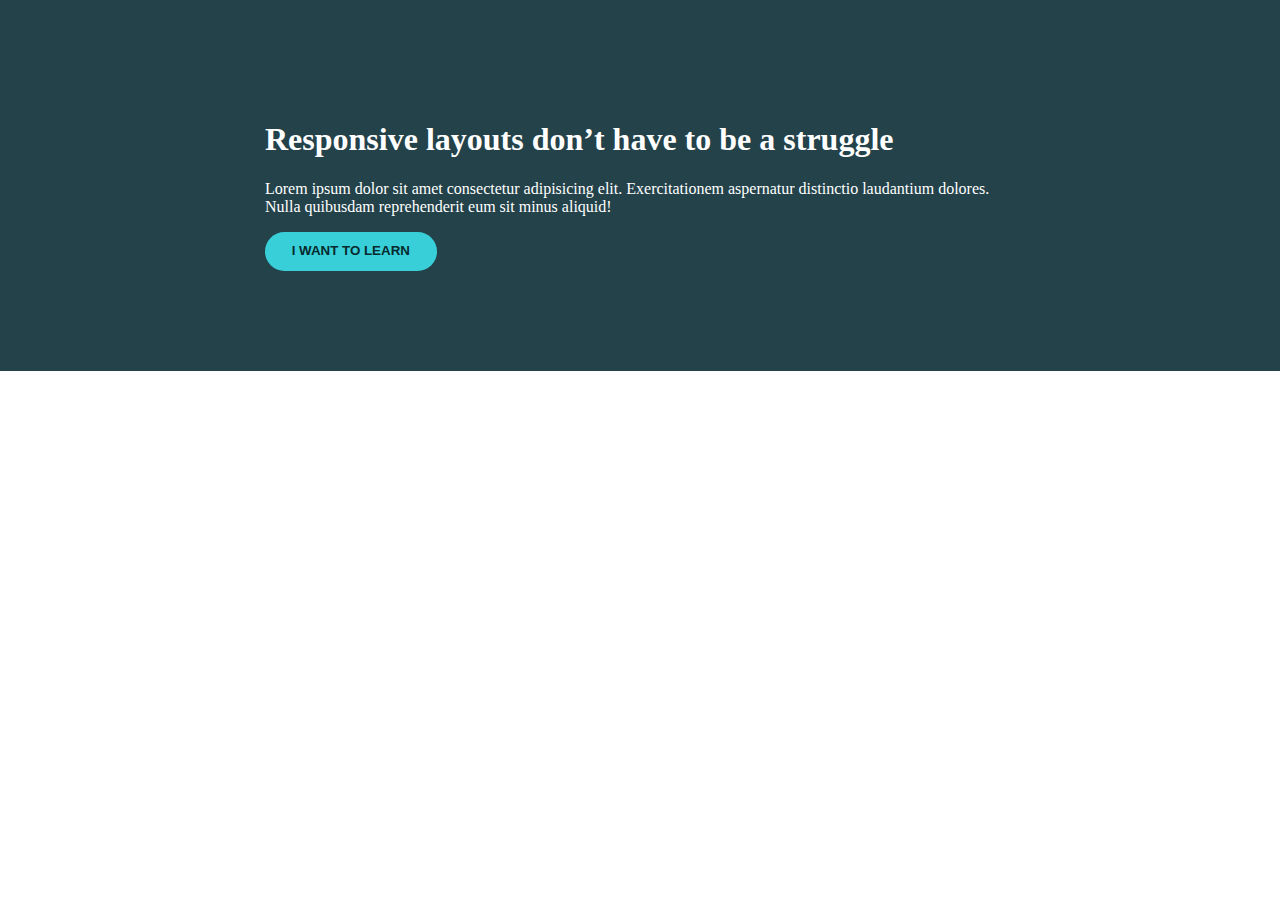
<file: challange03/index.html>
<!DOCTYPE html>
<html lang="en">

<head>
    <meta charset="UTF-8" />
    <meta name="viewport" content="width=device-width, initial-scale=1.0" />
    <title>Day 01</title>

    <link rel="stylesheet" href="style.css" />
</head>

<body>
    <div class="hero">
        <div class="container">
            <h1>Responsive layouts don’t have to be a struggle</h1>
            <p>
                Lorem ipsum dolor sit amet consectetur adipisicing elit.
                Exercitationem aspernatur distinctio laudantium dolores. Nulla
                quibusdam reprehenderit eum sit minus aliquid!
            
            </p>
            <button class="btn">I WANT TO LEARN</button>
        </div>

        
    </div>
</body>

</html>
</file>
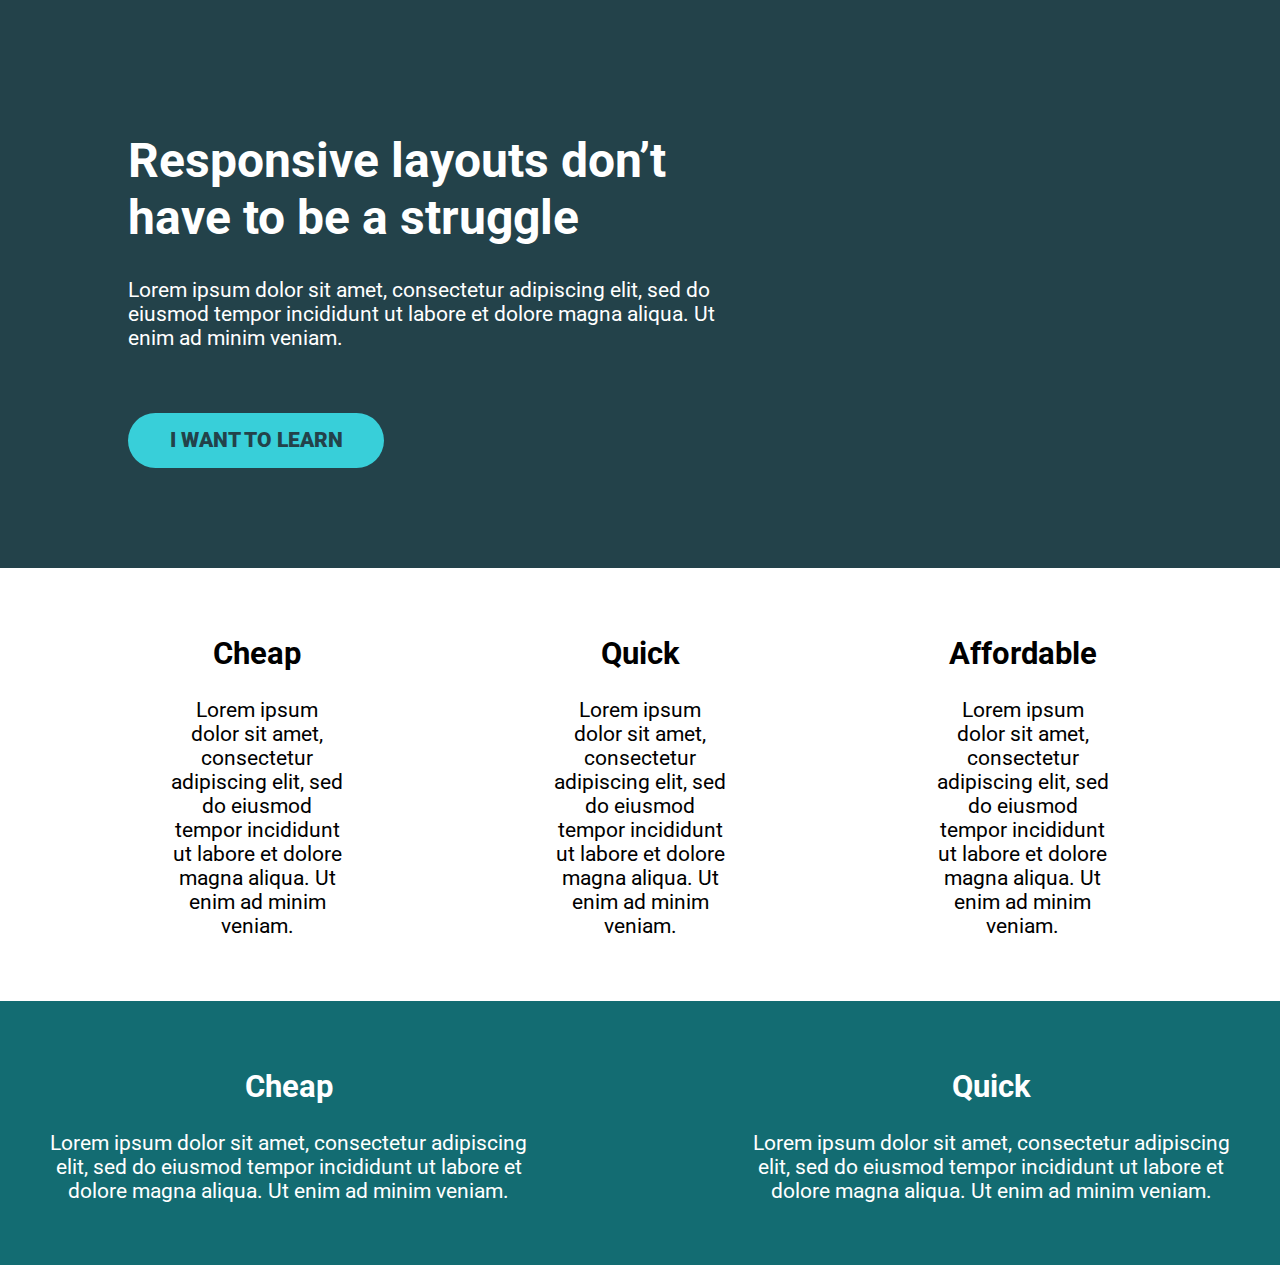
<file: challange04/index.html>
<!DOCTYPE html>
<html lang="en">
  <head>
    <meta charset="UTF-8" />
    <meta name="viewport" content="width=device-width, initial-scale=1.0" />
    <title>Challenge time!</title>
    <link
      href="https://fonts.googleapis.com/css2?family=Roboto:wght@400;900&display=swap"
      rel="stylesheet"
    />
    <link rel="stylesheet" href="style.css" />
  </head>

  <body>
    <div class="hero">
      <div class="container">
        <div class="hero__text">
          <h1>Responsive layouts don’t have to be a struggle</h1>
          <p>
            Lorem ipsum dolor sit amet, consectetur adipiscing elit, sed do
            eiusmod tempor incididunt ut labore et dolore magna aliqua. Ut enim
            ad minim veniam.
          </p>
          <a href="#" class="btn">I want to learn</a>
        </div>
      </div>
    </div>
    <div class="container row">
      
        <div class="col">
          <h2>Cheap</h2>
          <p>
            Lorem ipsum dolor sit amet, consectetur adipiscing elit, sed do
            eiusmod tempor incididunt ut labore et dolore magna aliqua. Ut enim
            ad minim veniam.
          </p>
        </div>
        <div class="col">
          <h2>Quick</h2>
          <p>
            Lorem ipsum dolor sit amet, consectetur adipiscing elit, sed do
            eiusmod tempor incididunt ut labore et dolore magna aliqua. Ut enim
            ad minim veniam.
          </p>
        </div>
        <div class="col">
          <h2>Affordable</h2>
          <p>
            Lorem ipsum dolor sit amet, consectetur adipiscing elit, sed do
            eiusmod tempor incididunt ut labore et dolore magna aliqua. Ut enim
            ad minim veniam.
          </p>
        </div>
    
    </div>
    <footer class="row">
      <div class="col">
        <h2>Cheap</h2>
        <p>
          Lorem ipsum dolor sit amet, consectetur adipiscing elit, sed do
          eiusmod tempor incididunt ut labore et dolore magna aliqua. Ut enim ad
          minim veniam.
        </p>
      </div>
      <div class="col">
        <h2>Quick</h2>
        <p>
          Lorem ipsum dolor sit amet, consectetur adipiscing elit, sed do
          eiusmod tempor incididunt ut labore et dolore magna aliqua. Ut enim ad
          minim veniam.
        </p>
      </div>
    </footer>
  </body>
</html>
</file>
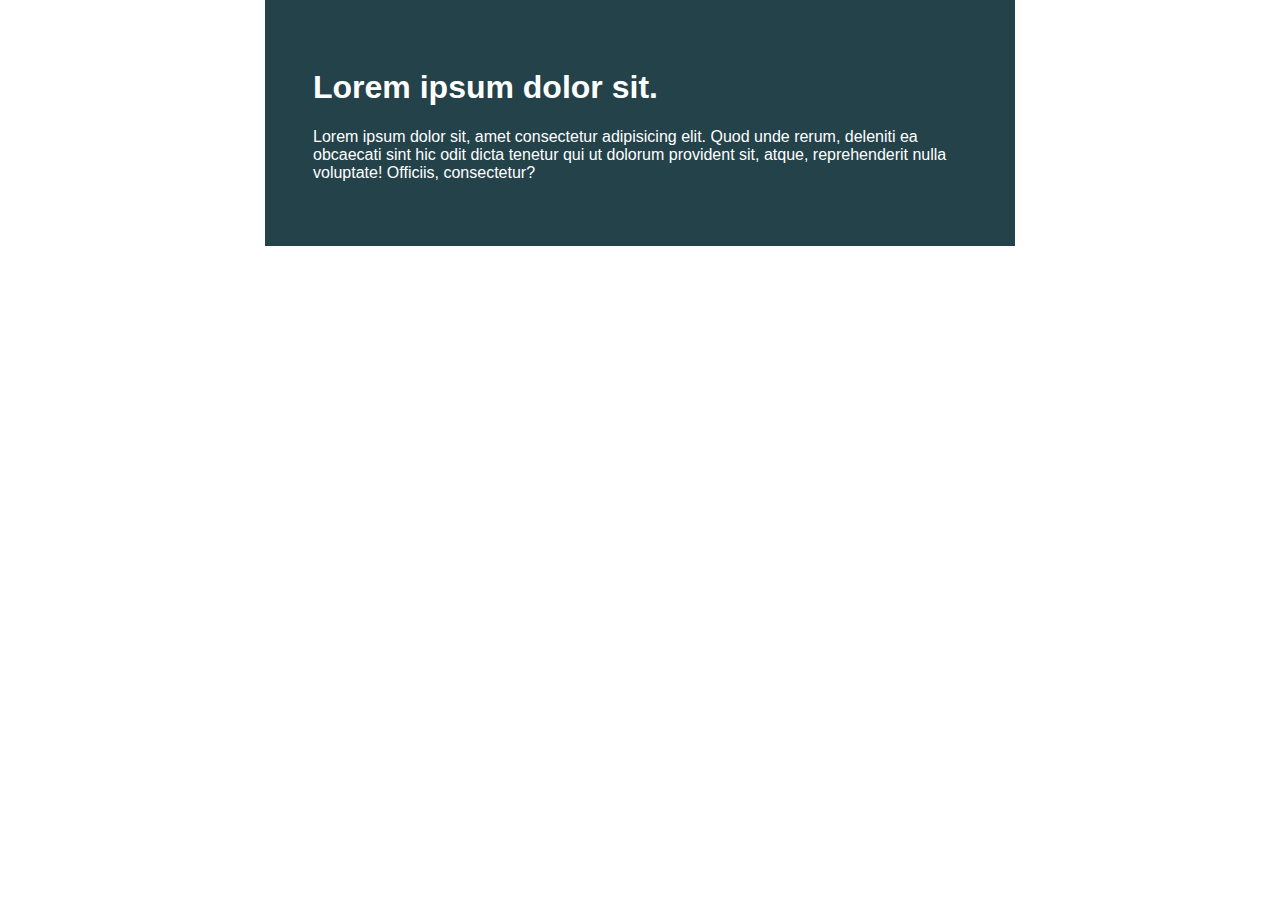
<file: challenge01/index.html>
<!DOCTYPE html>
<html lang="en">

<head>
    <meta charset="UTF-8" />
    <meta name="viewport" content="width=device-width, initial-scale=1.0" />
    <title>Day 01</title>

    <link rel="stylesheet" href="style.css" />
</head>

<body>
    <div class="container">
        <div class="intro-content">
            <h1>Lorem ipsum dolor sit.</h1>
            <p>
                Lorem ipsum dolor sit, amet consectetur adipisicing elit. Quod unde
                rerum, deleniti ea obcaecati sint hic odit dicta tenetur qui ut
                dolorum provident sit, atque, reprehenderit nulla voluptate! Officiis,
                consectetur?
            </p>
        </div>
    </div>
</body>

</html>
</file>
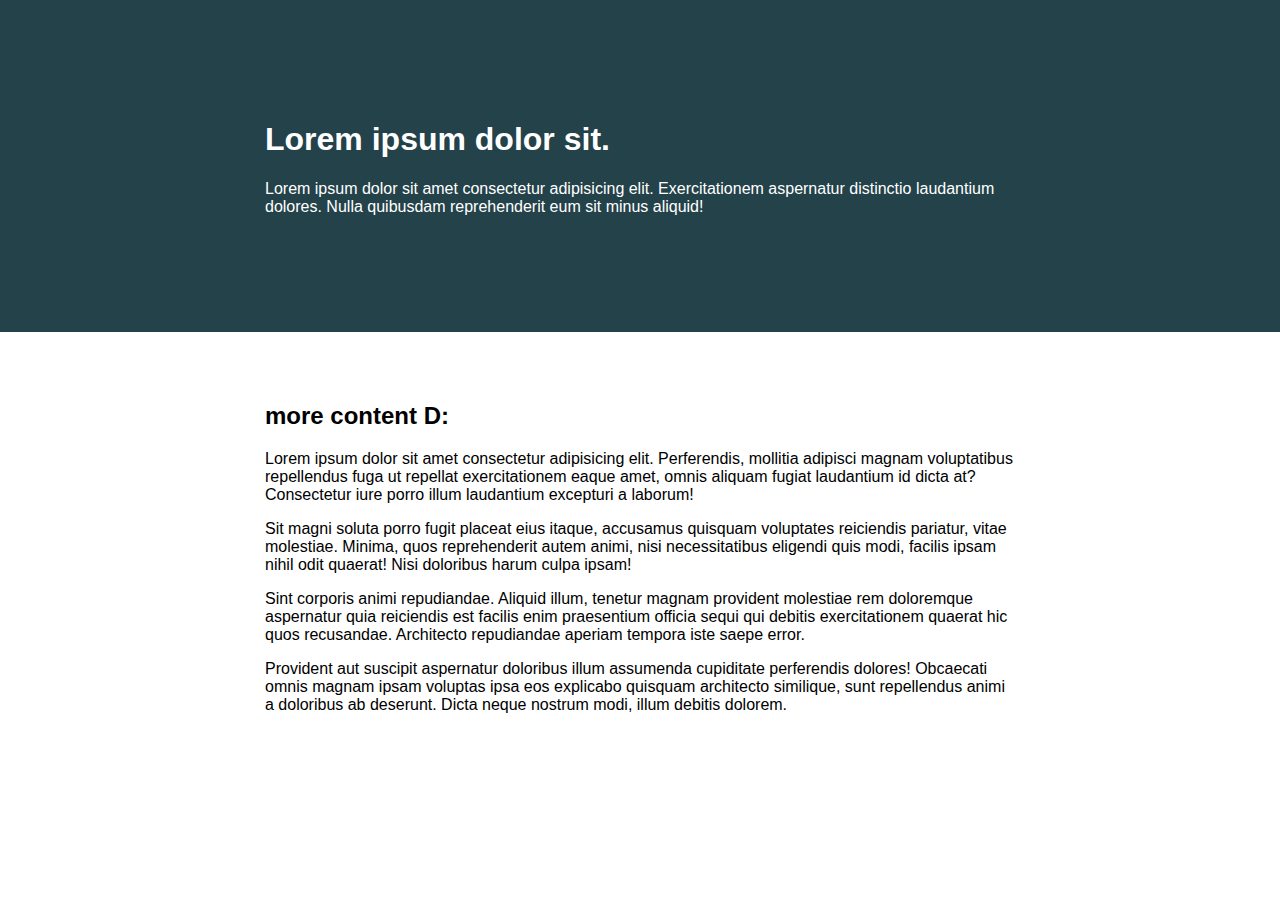
<file: challenge02/index.html>
<!DOCTYPE html>
<html lang="en">
  <head>
    <meta charset="UTF-8" />
    <meta name="viewport" content="width=device-width, initial-scale=1.0" />
    <title>Day 01</title>

    <link rel="stylesheet" href="style.css" />
  </head>

  <body>
    <div class="main">
      <div class="container">
        <div class="intro-content">
          <h1>Lorem ipsum dolor sit.</h1>
          <p>
            Lorem ipsum dolor sit amet consectetur adipisicing elit.
            Exercitationem aspernatur distinctio laudantium dolores. Nulla
            quibusdam reprehenderit eum sit minus aliquid!
          </p>
        </div>
      </div>
    </div>

    <div class="container">
      <h2>more content D:</h2>
      <p>
        Lorem ipsum dolor sit amet consectetur adipisicing elit. Perferendis,
        mollitia adipisci magnam voluptatibus repellendus fuga ut repellat
        exercitationem eaque amet, omnis aliquam fugiat laudantium id dicta at?
        Consectetur iure porro illum laudantium excepturi a laborum!
      </p>
      <p>
        Sit magni soluta porro fugit placeat eius itaque, accusamus quisquam
        voluptates reiciendis pariatur, vitae molestiae. Minima, quos
        reprehenderit autem animi, nisi necessitatibus eligendi quis modi,
        facilis ipsam nihil odit quaerat! Nisi doloribus harum culpa ipsam!
      </p>
      <p>
        Sint corporis animi repudiandae. Aliquid illum, tenetur magnam provident
        molestiae rem doloremque aspernatur quia reiciendis est facilis enim
        praesentium officia sequi qui debitis exercitationem quaerat hic quos
        recusandae. Architecto repudiandae aperiam tempora iste saepe error.
      </p>
      <p>
        Provident aut suscipit aspernatur doloribus illum assumenda cupiditate
        perferendis dolores! Obcaecati omnis magnam ipsam voluptas ipsa eos
        explicabo quisquam architecto similique, sunt repellendus animi a
        doloribus ab deserunt. Dicta neque nostrum modi, illum debitis dolorem.
      </p>
    </div>
  </body>
</html>
</file>
<file: challange03/style.css>
/* INSTRUCTIONS
 *
 * 1) Keep the text inside .intro-content
 *    in the same place, but have the background
 *    extend from one side of the viewport
 *    to the other, no matter how wide or narrow
 *    the browser is.
 *
 * 2) Limit the maximum width of the text in the
 *    bottom area.
 *
 * You may modify the HTML if needed
 * (you probably should for this challenge)
 *
 */

*,
*::before,
*::after {
  box-sizing: border-box;
}

body {
  margin: 0;
  font-family: Roboto;
}

.container {
  width: 80%;
  max-width: 750px;
  margin: 0 auto;
  color: white;
}

.hero {
  background: #23424a;
  color: #fff;
  padding: 100px 0;
}

.btn {
  display: inline-block;
  line-height: 150.19%;
  color: #072a2d;
  background: #38cfd9;
  border-radius: 31.5px;
  border: none;
  font-weight: 800;
  padding: 0.7em 2em;
}

.btn:hover,
.btn:focus {
  opacity: 0.75;
}
</file>
<file: challange04/style.css>
/* 
////// For this challenge ///////

- You will have to modify the HTML

- You can add new classes in the HTML
  if you need to

// Requirements
1. The headings in the first row must be
   a different color
2. The two .col at the bottom must go next
   to one another
3. The section at the bottom should have
   a dark background color and a different
   color of text
4. I've removed the "gap" that I created,
   so you'll have to add it back in

   */

*,
*::before,
*::after {
  box-sizing: border-box;
}

body {
  margin: 0;
  font-family: "Roboto", sans-serif;
  font-size: 1.3rem;
}

h1 {
  font-size: 3rem;
}

.container {
  width: 80%;
  max-width: 1100px;
  margin: 0 auto;
}

.row {
  display: flex;
  justify-content: center;
  text-align: center;
  padding: 2em;
  margin: 0 auto;
  min-width: 0px;
}

.col + .col {
  margin-left: 10em;
}

.hero {
  padding: 100px 0;
  background-color: #23424a;
  color: #fff;
}

.hero__text {
  width: 60%;
}

.hero p {
  margin-bottom: 3em;
}

.btn {
  display: inline-block;
  text-decoration: none;
  text-transform: uppercase;
  color: #23424a;
  font-weight: 900;
  background-color: #38cfd9;
  padding: 0.75em 2em;
  border-radius: 100px;
}

.btn:hover,
.btn:focus {
  opacity: 0.75;
}

.footer {
  display: flex;
  justify-content: center;
  align-items: center;
  text-align: center;
  max-width: 1000px;
  margin: 0 auto;
}

footer {
  padding: 1em;
  background-color: #136c72;
  color: white;
}
</file>
<file: challenge01/style.css>
/* INSTRUCTIONS
 *
 * 1) Limit the total width of
 *    the .intro-conent to about half
 *    of it's parent
 *
 * 2) Stop the text from overflowing
 *    out the bottom at small screen
 *    widths
 *
 * You may modify the HTML if needed
 *
 */

* {
  box-sizing: border-box;
}

body {
  margin: 0;
  font-family: sans-serif;
}

.container {
  background: #23424a;
  color: white;

  width: 80%;
  max-width: 750px;
  margin: 0 auto;
}

.intro-content {
  padding: 3em;
}
</file>
<file: challenge02/style.css>
/* INSTRUCTIONS
 *
 * 1) Keep the text inside .intro-content
 *    in the same place, but have the background
 *    extend from one side of the viewport
 *    to the other, no matter how wide or narrow
 *    the browser is.
 *
 * 2) Limit the maximum width of the text in the
 *    bottom area.
 *
 * You may modify the HTML if needed
 * (you probably should for this challenge)
 *
 */

* {
  box-sizing: border-box;
}

body {
  margin: 0;
  font-family: sans-serif;
  align-items: center;
}

.container {
  width: 70%;
  max-width: 750px;
  margin: 0 auto;

  padding: 50px 0;
}

.main {
  background-color: #23424a;
  padding: 50px;
  color: white;
}
.intro-content {
  width: 100%;
}
</file>
